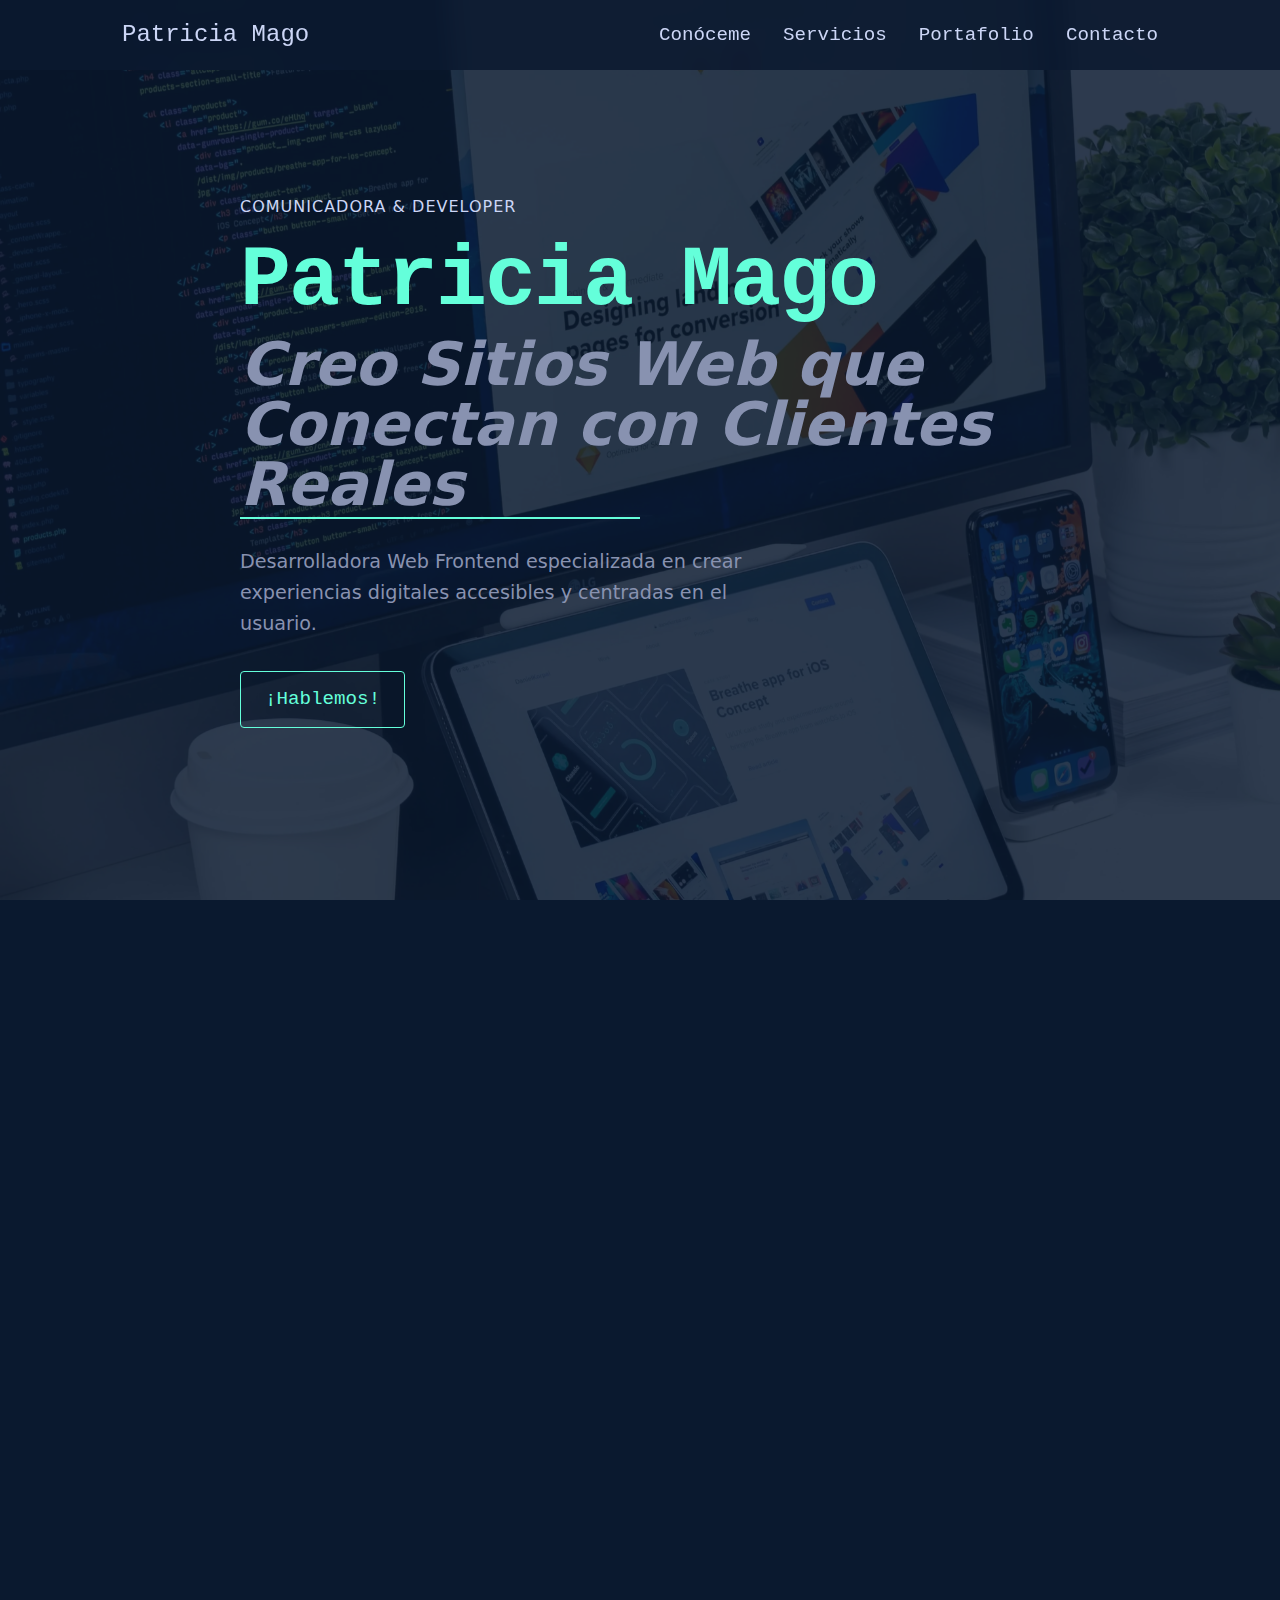
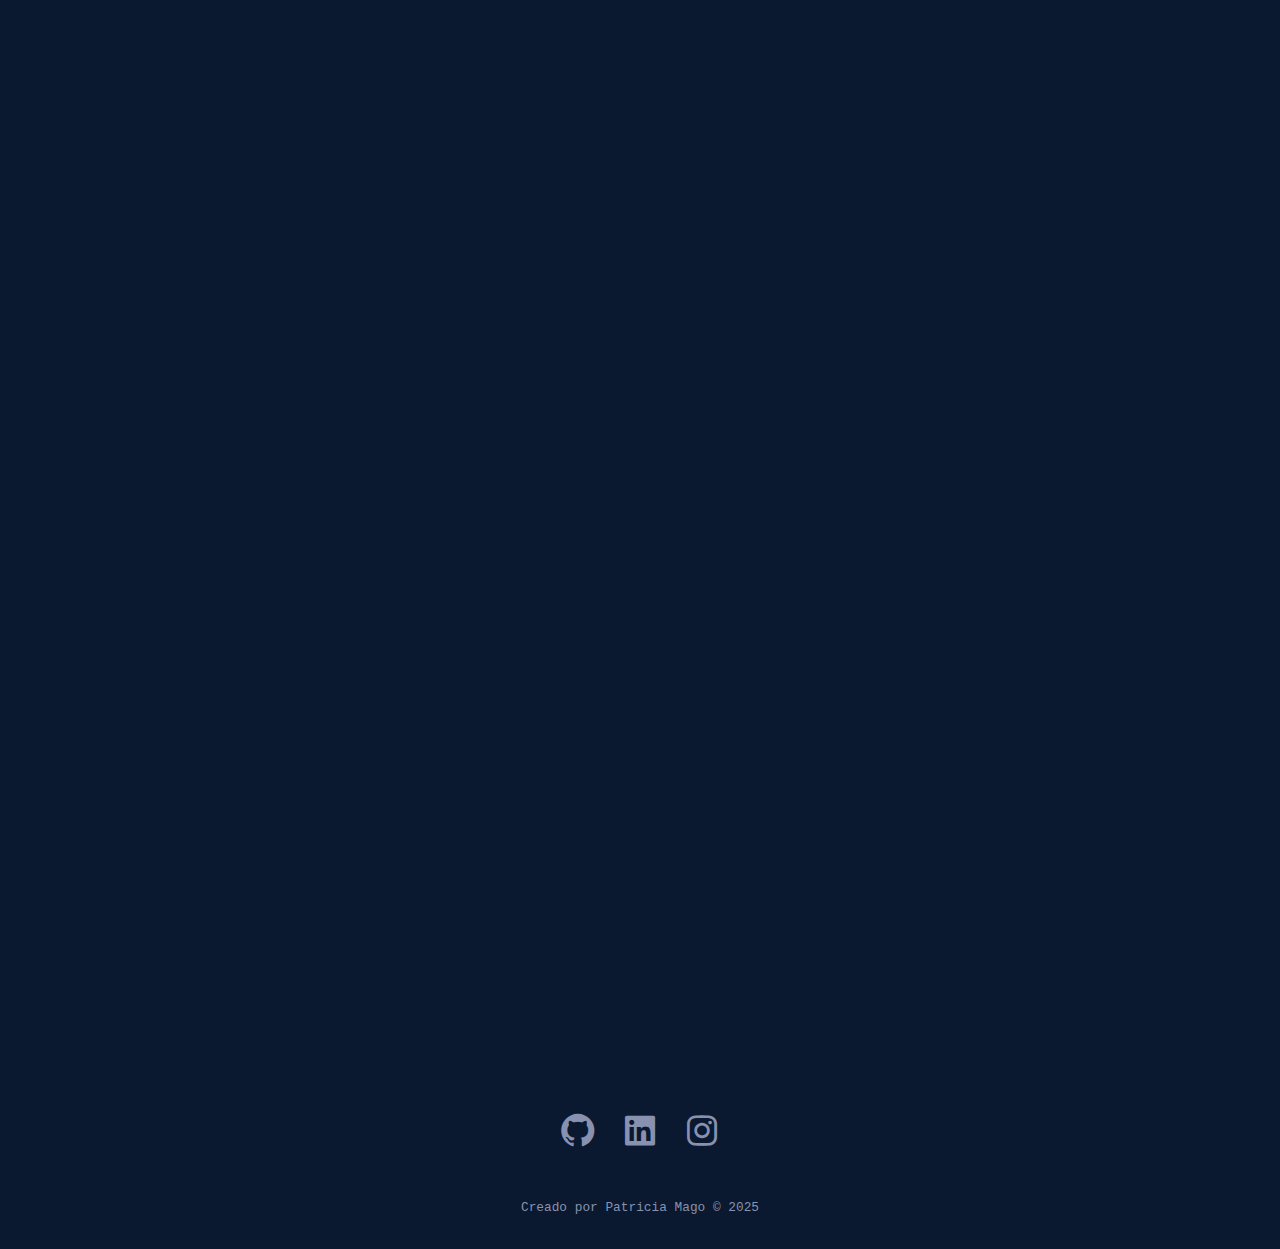
<file: index.html>
<!DOCTYPE html>
<html lang="es">
<head>
  <meta charset="UTF-8">
  <meta name="viewport" content="width=device-width, initial-scale=1.0">
  <title>Patricia Mago | Desarrolladora Frontend</title>
  <link rel="icon" href="./assets/Foto-Perfil-Patricia-Mago.jpg" type="image/x-icon">
  <link rel="stylesheet" href="./css/styles.css">
  <link href='https://unpkg.com/boxicons@2.1.4/css/boxicons.min.css' rel='stylesheet'>
</head>
<body>

  <header class="main-header">
      <nav class="navbar container">
        <a href="./index.html" class="logo">Patricia Mago</a>
        <ul class="nav-links">
          <li><a href="./about.html">Conóceme</a></li>
          <li><a href="#services">Servicios</a></li>
          <li><a href="#portfolio">Portafolio</a></li>
          <li><a href="#contact">Contacto</a></li>
        </ul>
        <div class="hamburger">
          <div class="line"></div>
          <div class="line"></div>
          <div class="line"></div>
          <div class="line"></div>
        </div>
      </nav>
  </header>

  <main>
    <section id="hero">
        <div class="container">
          <div class="hero-content">
            <p class="intro">Comunicadora & Developer</p>
            <h1>Patricia Mago</h1>
            <h2 class="subtitle">Creo Sitios Web que Conectan con Clientes Reales</h2>
            <p>Desarrolladora Web Frontend especializada en crear experiencias digitales accesibles y centradas en el usuario.</p>
            <a href="#contact" class="btn">¡Hablemos!</a>
          </div>
        </div>
    </section>

    <section id="services" class="container">
        <h2>Mis Servicios</h2>
        <div class="services-grid">
          <div class="service-card">
            <div class="card-inner">
              <div class="card-front">
                <div class="icon"><i class='bx bx-code-alt'></i></div>
                <h3>Desarrollo Web</h3>
                <p>Creación de sitios web responsivos y optimizados con HTML5, CSS3 y JavaScript.</p>
              </div>
              <div class="card-back code-bg">
                <p>Frontend moderno con enfoque en accesibilidad, rendimiento y buenas prácticas. <br> ¿Empezamos hoy?</p>
              </div>
            </div>
          </div>

          <div class="service-card">
            <div class="card-inner">
              <div class="card-front">
                <div class="icon"><i class='bx bx-pen'></i></div>
                <h3>Creación de Contenido</h3>
                <p>Contenido visual y textual para redes y sitios web alineado a la marca y audiencia.</p>
              </div>
              <div class="card-back design-bg">
                <p>Diseño gráfico, edición de video y redacción creativa con enfoque original y claro.</p>
              </div>
            </div>
          </div>
        </div>
    </section>

    <section id="portfolio" class="container">
        <h2>Mi Portafolio</h2>
        <div class="portfolio-grid">
          <div class="portfolio-item">
            <img src="./assets/proyectoUno.webp" alt="Imagen del Proyecto Uno">
            <div class="portfolio-content">
              <h3>LANDING PAGE</h3>
              <p>Landing page para evento deportivo con banners, sliders, video y CTA.<br>
                <br><strong>HTML | CSS | JavaScript | Responsive</strong></p>
              <div class="portfolio-links">
                <a href="https://elementalrace.netlify.app/" target="_blank">Ver Demo</a>
                <a href="https://github.com/patriciamagodev/elementalRaceProject" target="_blank">Código</a>
              </div>
            </div>
          </div>

          <div class="portfolio-item">
            <img src="./assets/proyectoDos.webp" alt="Imagen del Proyecto Dos">
            <div class="portfolio-content">
              <h3>WEBSITE BLOG</h3>
              <p>Blog con secciones como: sobre mí, noticias, posts y CTA.<br>
                <br><strong>HTML | CSS | Responsive</strong></p>
              <div class="portfolio-links">
                <a href="https://pmdevmaquetacioncss.netlify.app/" target="_blank">Ver Demo</a>
                <a href="https://github.com/patriciamagodev/practicaMaquetacionCSS" target="_blank">Código</a>
              </div>
            </div>
          </div>

          <div class="portfolio-item">
            <img src="./assets/proyectoTres.webp" alt="Imagen del Proyecto Tres">
            <div class="portfolio-content">
              <h3>E-BOOK</h3>
              <p>E-book "Cosas que debemos saber sobre HTML" con ejemplos prácticos.<br>
                <br><strong>Canva | MDN Web Docs</strong></p>
              <div class="portfolio-links">
                <a href="https://cutt.ly/0rulucjy" target="_blank">Descargar</a>
              </div>
            </div>
          </div>
        </div>
    </section>

    <section id="contact" class="container contact-container">
        <h2>Contacto</h2>
        <p>¿Tienes un proyecto o quieres saludar? ¡Envíame un mensaje!</p>
        <form id="contact-form" class="contact-form">
          <input type="hidden" name="access_key" value="117e8cf3-a00a-474a-a5dc-884524a52611">
          <input type="text" name="name" placeholder="Tu Nombre" required>
          <input type="email" name="email" placeholder="Tu Correo Electrónico" required>
          <textarea name="message" placeholder="Tu Mensaje" required></textarea>
          <button type="submit" class="btn" id="submit-btn">
            <span id="btn-text">Enviar Mensaje</span>
            <span id="btn-loader" style="display: none;"></span>
          </button>
          <p id="form-message" class="form-message"></p>
        </form>
    </section>
  </main>

  <footer class="main-footer">
      <div class="container">
        <div class="social-links">
          <a href="https://github.com/patriciamagodev" target="_blank" aria-label="GitHub"><i class='bx bxl-github'></i></a>
          <a href="https://www.linkedin.com/in/patriciamago/" target="_blank" aria-label="LinkedIn"><i class='bx bxl-linkedin-square'></i></a>
          <a href="https://www.instagram.com/patriciamdev/" target="_blank" aria-label="Instagram"><i class='bx bxl-instagram'></i></a>
        </div>
        <p>Creado por Patricia Mago &copy; 2025</p>
      </div>
  </footer>

<script src="./script.js" defer></script>
</body>
</html>
</file>
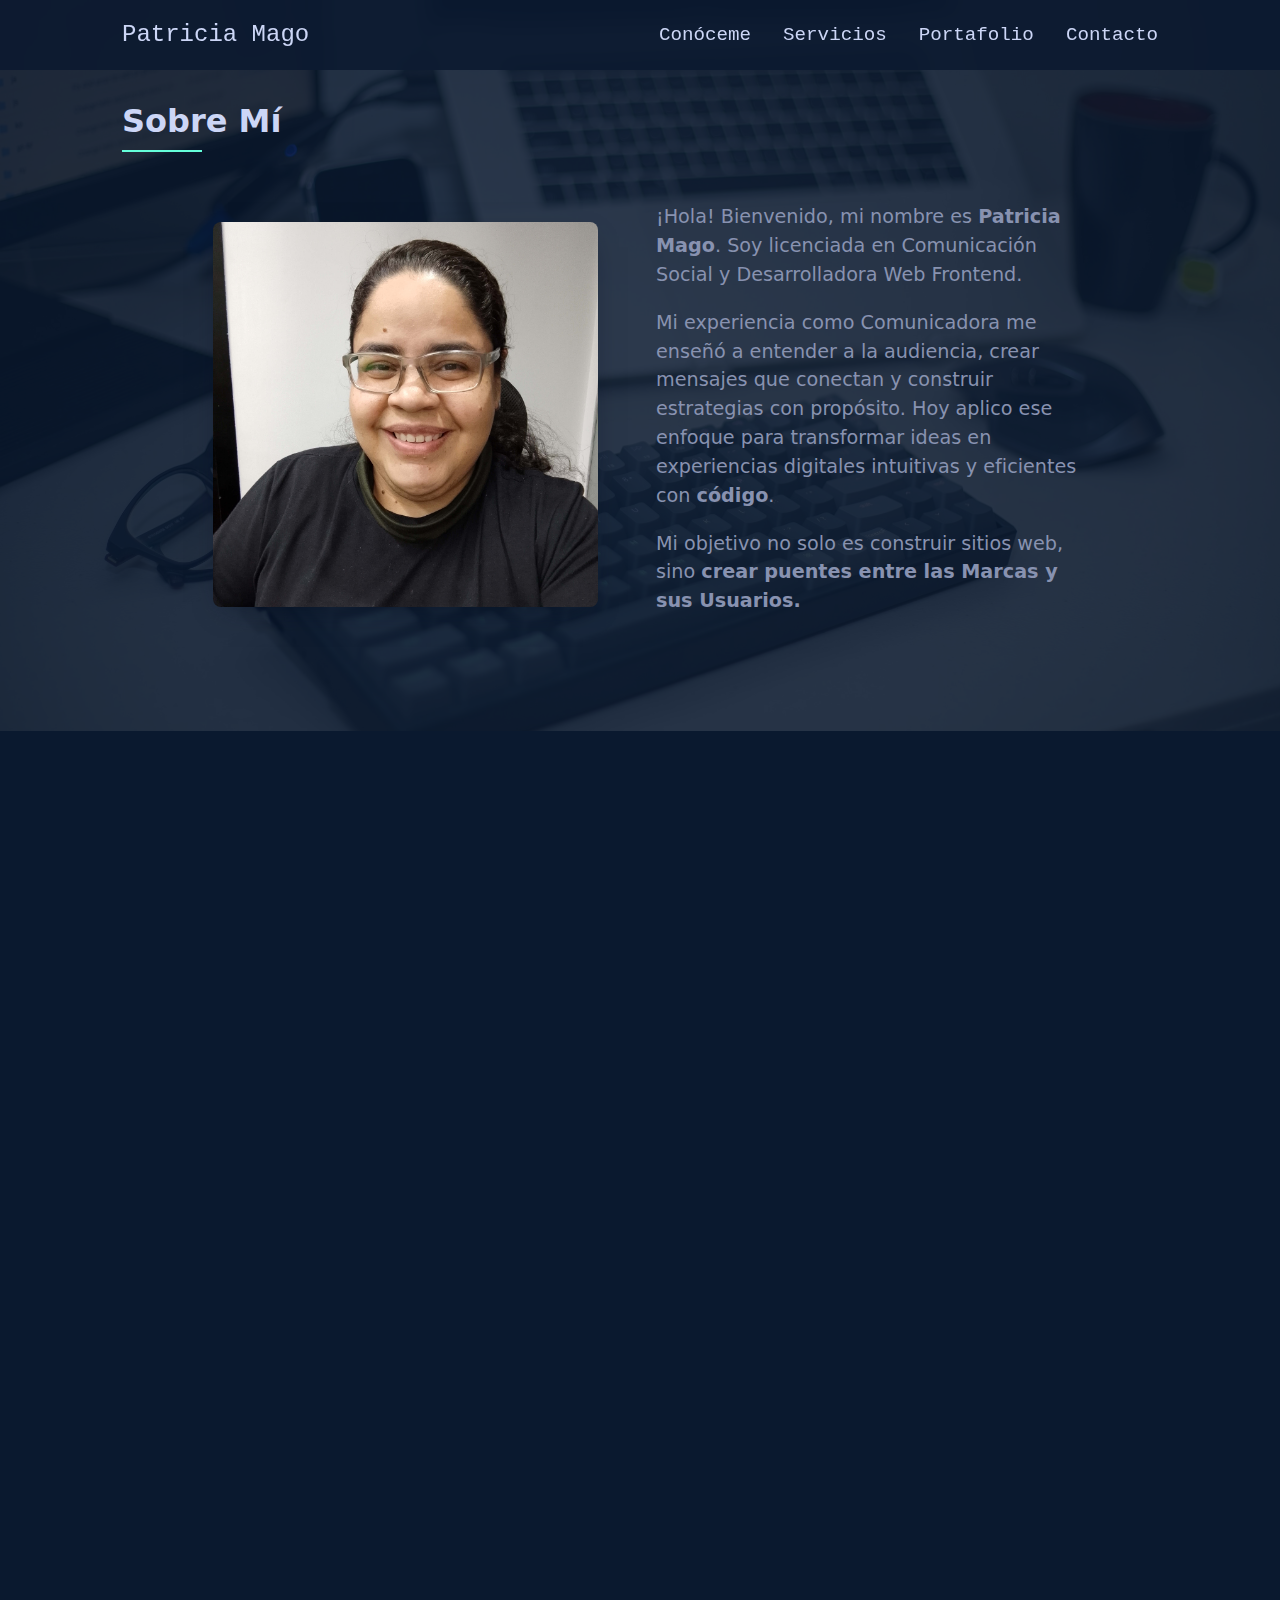
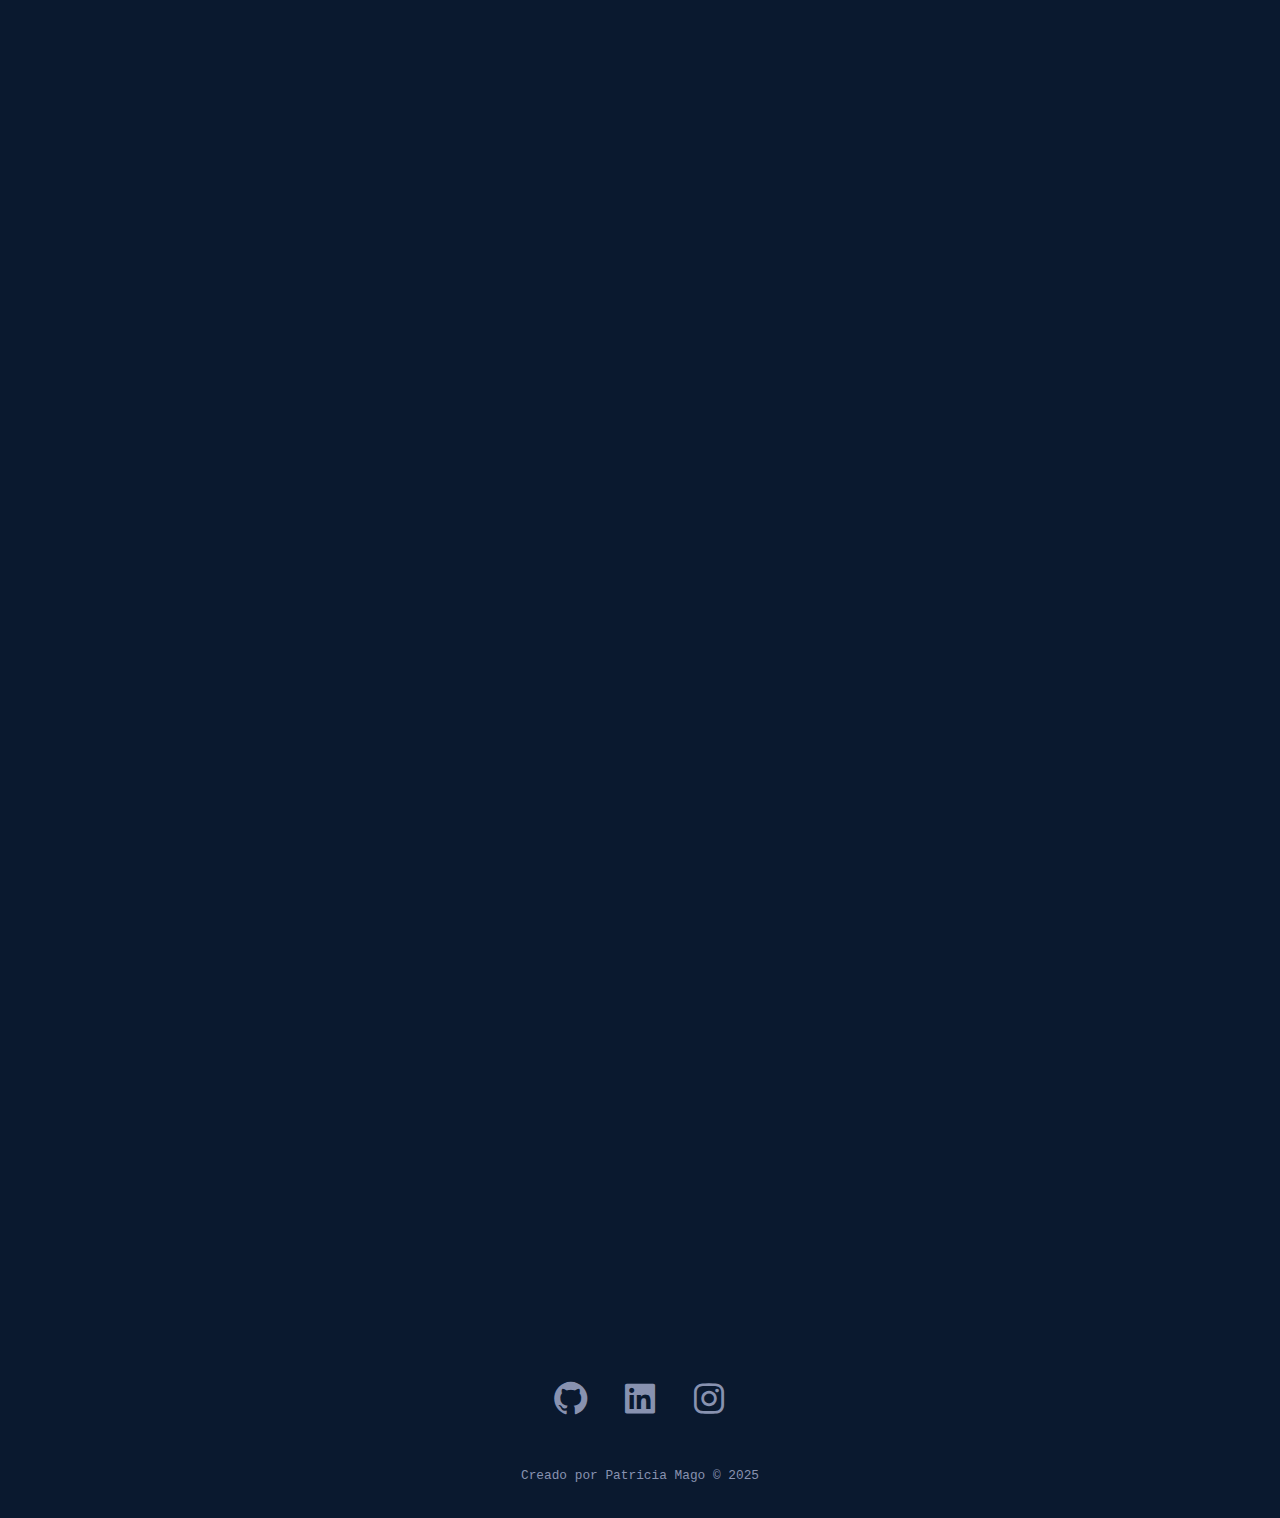
<file: about.html>
<!DOCTYPE html>
<html lang="es">
<head>
    <meta charset="UTF-8" />
    <meta name="viewport" content="width=device-width, initial-scale=1.0" />
    <title>Conóceme | Patricia Mago</title>
    <link rel="icon" href="./assets/Foto-Perfil-Patricia-Mago.jpg" type="image/x-icon" />
    <link rel="stylesheet" href="./css/styles.css" />
    <link href="https://unpkg.com/boxicons@2.1.4/css/boxicons.min.css" rel="stylesheet" />
</head>
<body>
    
    <header class="main-header">
        <nav class="navbar container">
            <a href="./index.html" class="logo">Patricia Mago</a>
            <ul class="nav-links">
                <li><a href="./about.html" class="active">Conóceme</a></li>
                <li><a href="./index.html#services">Servicios</a></li>
                <li><a href="./index.html#portfolio">Portafolio</a></li>
                <li><a href="./index.html#contact">Contacto</a></li>
            </ul>
            <div class="hamburger">
                <div class="line"></div>
                <div class="line"></div>
                <div class="line"></div>
                <div class="line"></div>
            </div>
        </nav>
    </header>

    <main>
        <section id="about">
            <div class="container">
                <h2 class="section-title">Sobre Mí</h2>
                <div class="about-grid">
                    <div class="about-image">
                        <img src="./assets/Foto-Perfil-Patricia-Mago.jpg" alt="Patricia Mago" loading="lazy" />
                    </div>
                    <div class="about-text">
                        <p>¡Hola! Bienvenido, mi nombre es <strong>Patricia Mago</strong>. Soy licenciada en Comunicación Social y Desarrolladora Web Frontend.</p>
                        <p>Mi experiencia como Comunicadora me enseñó a entender a la audiencia, crear mensajes que conectan y construir estrategias con propósito. Hoy aplico ese enfoque para transformar ideas en experiencias digitales intuitivas y eficientes con <strong>código</strong>.</p>
                        <p>Mi objetivo no solo es construir sitios web, sino <strong>crear puentes entre las Marcas y sus Usuarios.</strong></p>
                    </div>
                </div>
            </div>
        </section>

        <section id="trayectoria" class="container">
            <h2 class="section-title">Mi Trayectoria</h2>
            <div class="timeline">
                <div class="timeline-item">
                    <div class="timeline-content">
                        <span class="timeline-year">2024 - Presente</span>
                        <h3>Desarrolladora Web Frontend</h3>
                        <p>Formación autodidacta en desarrollo web (HTML, CSS, JavaScript, Git). Creo experiencias responsivas aplicando buenas prácticas de diseño y código.</p>
                    </div>
                </div>

                <div class="timeline-item">
                    <div class="timeline-content">
                        <span class="timeline-year">2023 - Presente</span>
                        <h3>Diseñadora Web Freelance</h3>
                        <p>Diseño y desarrollo de sitios web corporativos y tiendas online con WordPress, WooCommerce y herramientas de gestión de hosting, identidad visual y capacitación al cliente.</p>
                    </div>
                </div>

                <div class="timeline-item">
                    <div class="timeline-content">
                        <span class="timeline-year">2020 - Presente</span>
                        <h3>Gestión de Contenido y Redes Sociales</h3>
                        <p>Creación de contenido visual, copywriting, planificación y atención al cliente digital. Uso de herramientas como Canva, CapCut, Notion y Google Sheets.</p>
                    </div>
                </div>

                <div class="timeline-item">
                    <div class="timeline-content">
                        <span class="timeline-year">2016</span>
                        <h3>Licenciatura en Comunicación Social</h3>
                        <p>Formación en estrategias comunicacionales, identidad de marca, medios digitales y gestión de crisis en organizaciones.</p>
                    </div>
                </div>
            </div>
        </section>

        <section id="skills" class="container">
            <h2 class="section-title">Habilidades</h2>
            <div class="skills-grid">
                <div class="skill-category">
                <h3>Habilidades Técnicas</h3>
                <ul>
                    <li>HTML5 / CSS3</li>
                    <li>JavaScript (básico)</li>
                    <li>Diseño Responsivo</li>
                    <li>Git / GitHub</li>
                    <li>Canva / Figma</li>
                </ul>
                </div>
                <div class="skill-category">
                <h3>Habilidades Blandas</h3>
                <ul>
                    <li>Comunicación efectiva</li>
                    <li>Organización y planificación</li>
                    <li>Resolución de problemas</li>
                    <li>Empatía y orientación al cliente</li>
                    <li>Aprendizaje continuo</li>
                </ul>
                </div>
            </div>
        </section>

        <section id="cta-contact" class="cta-container">
            <div class="cta-banner">
                <p>Si quieres transformar tus ideas <br> en una Experiencia Web que Conecte con tu audiencia</p>
                <a href="./index.html#contact" class="btn">¡Hablemos!</a>
            </div>
        </section>
    </main>

    <footer class="main-footer">
        <div class="container">
            <div class="social-links">
                <a href="https://github.com/patriciamagodev" target="_blank" rel="noopener noreferrer" aria-label="GitHub">
                <i class='bx bxl-github'></i>
                </a>
                <a href="https://www.linkedin.com/in/patriciamago/" target="_blank" rel="noopener noreferrer" aria-label="LinkedIn">
                <i class='bx bxl-linkedin-square'></i>
                </a>
                <a href="https://www.instagram.com/patriciamdev/" target="_blank" rel="noopener noreferrer" aria-label="Instagram">
                <i class='bx bxl-instagram'></i>
                </a>
            </div>
            <p>Creado por Patricia Mago &copy; 2025</p>
        </div>
    </footer>

<script src="./script.js" defer></script>
</body>
</html>
</file>
<file: css/styles.css>
/* ========== VARIABLES Y RESET ========== */
:root {
  --color-primario: #0a192f;
  --color-secundario: #112240;
  --color-texto-principal: #ccd6f6;
  --color-texto-secundario: #8892b0;
  --color-acento: #64ffda;
  --fuente-principal: 'SF Mono', 'Fira Code', 'Fira Mono', 'Roboto Mono', monospace;
  --fuente-secundaria: 'Calibre', 'Inter', 'San Francisco', 'SF Pro Text', -apple-system, system-ui, sans-serif;
}
* {
  margin: 0;
  padding: 0;
  box-sizing: border-box;
}
html {
  scroll-behavior: smooth;
}
body {
  font-family: var(--fuente-secundaria);
  background-color: var(--color-primario);
  color: var(--color-texto-principal);
  line-height: 1.6;
  font-size: 1.2rem;
}
/* ========== UTILIDADES ========== */
.container {
  max-width: 1100px;
  margin: 0 auto;
  padding: 0 2rem;
}
h1, h2, h3 {
  font-family: var(--fuente-secundaria);
  color: var(--color-texto-principal);
  font-weight: 600;
}
h2 {
  font-size: 2rem;
  margin-bottom: 1rem;
  position: relative;
  display: inline-block;
}
h2::after {
  content: '';
  position: absolute;
  bottom: -5px;
  left: 0;
  width: 50%;
  height: 2px;
  background-color: var(--color-acento);
}
section {
  padding: 6rem 0;
  opacity: 0;
  transform: translateY(20px);
  transition: opacity 0.6s ease-out, transform 0.6s ease-out;
}
section.visible {
  opacity: 1;
  transform: translateY(0);
}
.btn {
  display: inline-block;
  padding: 0.75rem 1.5rem;
  border: 1px solid var(--color-acento);
  border-radius: 4px;
  color: var(--color-acento);
  background-color: transparent;
  text-decoration: none;
  font-family: var(--fuente-principal);
  transition: background-color 0.3s ease, color 0.3s ease;
}
.btn:hover {
  background-color: rgba(100, 255, 218, 0.3);
}
/* ========== HEADER ========== */
.main-header {
  position: fixed;
  top: 0;
  left: 0;
  width: 100%;
  z-index: 1000;
  background-color: rgba(10, 25, 47, 0.85);
  backdrop-filter: blur(10px);
  transition: top 0.3s;
}
.navbar {
  display: flex;
  justify-content: space-between;
  align-items: center;
  height: 70px;
}
.navbar .logo {
  font-family: var(--fuente-principal);
  font-size: 1.5rem;
  color: var(--color-texto-principal);
  text-decoration: none;
}
.navbar .nav-links {
  display: flex;
  list-style: none;
}
.navbar .nav-links li {
  margin-left: 2rem;
}
.navbar .nav-links a {
  color: var(--color-texto-principal);
  text-decoration: none;
  font-family: var(--fuente-principal);
  transition: color 0.3s ease;
}
.navbar .nav-links a:hover {
  color: var(--color-acento);
}
.hamburger {
  display: none;
  cursor: pointer;
  z-index: 1001;
}
.hamburger .line {
  width: 25px;
  height: 2px;
  background-color: var(--color-acento);
  margin: 5px;
  transition: all 0.3s ease;
}
/* ========== HERO SECTION ========== */
#hero {
  min-height: 100vh;
  display: flex;
  align-items: center;
  padding-top: 70px;
  position: relative;
  overflow: hidden;
}
#hero::before {
  content: "";
  position: absolute;
  inset: 0;
  background-image: url("../assets/heroUnsplash.webp");
  background-size: cover;
  background-position: center;
  opacity: 0.15;
  z-index: 0;
}
.hero-content {
  position: relative;
  z-index: 1;
  max-width: 800px;
  margin-top: 3rem;
}
.hero-content .intro {
  margin-bottom: 1rem;
  font-size: 1rem;
  letter-spacing: 1px;
  text-transform: uppercase;
  color: var(--color-texto-principal);
}
.hero-content h1 {
  color: var(--color-acento);
  font-family: var(--fuente-principal);
  font-size: clamp(39px, 8vw, 85px);
  margin-bottom: 0.3rem;
  line-height: 1.1;
  letter-spacing: -2px;
}
.hero-content .subtitle {
  font-size: clamp(32px, 8vw, 60px);
  color: var(--color-texto-secundario);
  margin-bottom: 2.1rem;
  line-height: 1;
  font-style: italic;
}
.hero-content p {
  max-width: 540px;
  color: var(--color-texto-secundario);
  margin-bottom: 2rem;
  font-weight: 500;
  font-size: 1.2rem;
}
/* ========== SERVICIOS ========== */
#services {
  margin-top: 3rem;
}
.services-grid {
  display: grid;
  grid-template-columns: repeat(auto-fit, minmax(280px, 1fr));
  gap: 1.5rem;
  margin-top: 3rem;
}
.service-card {
  perspective: 1000px;
  height: 320px;
  padding: 1rem;
  border-radius: 4px;
  background-color: var(--color-acento);
  box-shadow: 0 10px 30px -15px rgba(2,12,27,0.7);
  transition: transform 0.3s ease, box-shadow 0.3s ease;
}
.card-inner {
  position: relative;
  width: 100%;
  height: 100%;
  transform-style: preserve-3d;
  transition: transform 0.4s ease-out;
}
.service-card:hover .card-inner {
  transform: rotateY(180deg);
}
.card-front,
.card-back {
  position: absolute;
  inset: 0;
  padding: 2rem;
  border-radius: 4px;
  backface-visibility: hidden;
  background-color: var(--color-secundario);
  display: flex;
  flex-direction: column;
  justify-content: center;
  align-items: center;
}
.card-front .icon {
  font-size: 3.5rem;
  color: var(--color-acento);
  margin-bottom: 0.1rem;
  padding: 0;
}
.card-front h3 {
  font-size: 1.4rem;
  margin-bottom: 0.5rem;
  font-weight: 700;
}
.card-front p {
  color: var(--color-texto-secundario);
  text-align: center;
  font-weight: 500;
  font-size: 1.2rem;
}
.card-front {
  z-index: 2;
}
.card-back {
  transform: rotateY(180deg);
  text-align: center;
  color: var(--color-texto-principal);
  font-size: 1.2rem;
  font-weight: 500;
}
.card-back.code-bg,
.card-back.design-bg {
  background-size: cover;
  background-position: center;
  background-repeat: no-repeat;
}
.card-back.code-bg {
  background-image: url('../assets/servicesDeveloper.webp');
}
.card-back.design-bg {
  background-image: url('../assets/servicesCreator.webp');
}
.card-back::before {
  content: '';
  position: absolute;
  inset: 0;
  background-color: rgba(10, 25, 47, 0.8);
  border-radius: 4px;
  z-index: 0;
}
.card-back > * {
  position: relative;
  z-index: 1;
}
/* ========== PORTAFOLIO ========== */
#portfolio {
  margin-top: 3rem;
}
.portfolio-grid {
  display: grid;
  grid-template-columns: repeat(auto-fit, minmax(320px, 1fr));
  gap: 2rem;
  margin-top: 3rem;
}
.portfolio-item {
  background: var(--color-secundario);
  border-radius: 4px;
  overflow: hidden;
  box-shadow: 0 10px 30px -15px rgba(2,12,27,0.7);
  transition: transform 0.3s ease;
}
.portfolio-item:hover {
  transform: translateY(-10px);
}
.portfolio-item img {
  width: 100%;
  height: 220px;
  object-fit: cover;
  display: block;
}
.portfolio-content {
  padding: 1.5rem;
}
.portfolio-content h3 {
  font-size: 1.3rem;
  margin-bottom: 0.5rem;
}
.portfolio-content p {
  color: var(--color-texto-secundario);
  margin-bottom: 1rem;
}
.portfolio-links a {
  color: var(--color-acento);
  text-decoration: none;
  font-family: var(--fuente-principal);
  padding-right: 2rem;
}
.portfolio-links a:hover {
  text-decoration: underline;
}
/* ========== CONTACTO ========== */
.contact-container {
  max-width: 800px;
  text-align: center;
}
#contact {
    margin-top: 3rem;
}
#contact p {
  color: var(--color-texto-secundario);
  margin-bottom: 2rem;
}
.contact-form {
  display: flex;
  flex-direction: column;
  gap: 1rem;
}
.contact-form input,
.contact-form textarea {
  width: 100%;
  padding: 0.8rem;
  background-color: var(--color-secundario);
  border: 1px solid var(--color-texto-secundario);
  border-radius: 4px;
  color: var(--color-texto-principal);
  font-family: var(--fuente-secundaria);
}
.contact-form input:focus,
.contact-form textarea:focus {
  outline: none;
  border-color: var(--color-acento);
}
.contact-form textarea {
  resize: vertical;
  min-height: 150px;
}
.contact-form .btn {
  margin: 1rem auto 0;
  width: fit-content;
  cursor: pointer;
}
.form-message {
  margin-top: 1rem;
  color: var(--color-acento);
  opacity: 0;
  transition: opacity 0.3s ease;
}
.form-message.visible {
  opacity: 1;
}
#btn-loader {
  display: inline-block;
  width: 16px;
  height: 16px;
  border: 2px solid var(--color-acento);
  border-top: 2px solid transparent;
  border-radius: 50%;
  animation: spin 0.6s linear infinite;
  vertical-align: middle;
}
@keyframes spin {
  to {
    transform: rotate(360deg);
  }
}
/* ========== FOOTER ========== */
.main-footer {
  padding: 2rem 0;
  text-align: center;
}
.main-footer .social-links a {
  color: var(--color-texto-secundario);
  margin: 0 0.5rem;
  font-size: 2.5rem;
  transition: color 0.3s ease;
  text-decoration: none;
}
.main-footer .social-links a:hover {
  color: var(--color-acento);
}
.main-footer p {
  margin-top: 2rem;
  color: var(--color-texto-secundario);
  font-family: var(--fuente-principal);
  font-size: 0.8rem;
}

/* ========== RESPONSIVE INDEX ========== */
@media (max-width: 768px) {
  .navbar .nav-links {
    position: fixed;
    top: 0;
    right: -100%;
    width: 70%;
    max-width: 300px;
    height: 100vh;
    background-color: var(--color-secundario);
    flex-direction: column;
    justify-content: center;
    align-items: center;
    transition: right 0.4s ease-in-out;
    box-shadow: -10px 0 30px -15px rgba(2,12,27,0.7);
  }
  .navbar .nav-links.active {
    right: 0;
  }
  .navbar .nav-links li {
    margin: 2rem 0;
  }
  .hamburger {
    display: block;
  }
  .hamburger.active .line:nth-child(1) {
    transform: rotate(-45deg) translate(-5px, 6px);
  }
  .hamburger.active .line:nth-child(2) {
    opacity: 0;
  }
  .hamburger.active .line:nth-child(3) {
    transform: rotate(45deg) translate(-5px, -6px);
  }
  section {
    padding: 4rem 0;
  }
  h2 {
    font-size: 1.8rem;
  }
  .hero-content {
    margin-top: 2rem;
  }
  .hero-content .intro {
    letter-spacing: -0.5px;
  }
  .hero-content .subtitle {
    font-size: 1.5rem;
    margin-bottom: 1.5rem;
  }
  .hero-content p {
    margin-bottom: 1rem;
    font-size: 1rem;
    line-height: 1.5rem;
  }
  .card-front h3 {
    font-size: 1.2rem;
    text-align: center;
  }
  .card-front p {
    /*font-size: 1rem;*/
    line-height: 1.5rem;
  }
}


/* ========== ABOUT SECTION ========== */
#about {
  position: relative;
  width: 100%;
  padding: 6rem 0;
  z-index: 1;
  overflow: hidden;
  isolation: isolate;
}
#about::before {
  content: '';
  position: absolute;
  inset: 0;
  background-image: url('../assets/jainath-ponnala-JhRCdTfRy8g-unsplash.jpg');
  background-size: cover;
  background-position: center;
  opacity: 0.15;
  z-index: -1;
}
.about-grid {
  display: grid;
  grid-template-columns: repeat(auto-fit, minmax(320px, 1fr));
  gap: 2rem;
  align-items: center;
  justify-items: center;
  margin-top: 2.5rem;
  padding: 0rem 4rem;
}
.about-image img {
  width: 100%;
  max-width: 385px;
  border-radius: 8px;
  object-fit: cover;
  box-shadow: 0 10px 30px -15px rgba(2, 12, 27, 0.7);
}
.about-text p {
  color: var(--color-texto-secundario);
  margin-bottom: 1.2rem;
  font-size: 1.2rem;
  font-weight: 500;
  text-align: left;
  line-height: 1.5;
}
/* ========== TIMELINE / TRAYECTORIA ========== */
#trayectoria {
  margin: 4.5rem auto;
}
.timeline .timeline-item{
  margin: 3rem 4rem;
  padding: 2rem;
  background-color: var(--color-secundario);
}
.timeline-content .timeline-year {
  font-size: 1.1rem;
  font-weight: bold;
  color: var(--color-texto-principal);
}
.timeline-content h3 {
  font-size: 1.5rem;
  font-weight: bold;
  color: var(--color-acento);
  
}
/* ========== SKILLS / HABILIDADES ========== */
#skills {
  margin: 5rem auto;
}
.skills-grid {
  display: grid;
  grid-template-columns: repeat(auto-fit, minmax(260px, 1fr));
  margin: 3rem 4rem;
  padding: 3rem 0rem;
  align-items: center;
  justify-items: center;
  background-color: var(--color-secundario);
}
.skill-category h3 {
  font-size: 1.5rem;
  color: var(--color-acento);
  margin-bottom: 1rem;
  font-family: var(--fuente-principal);
}
.skill-category ul {
  list-style: none;
  padding-left: 0;
}
.skill-category li {
  margin-bottom: 0.75rem;
  color: var(--color-texto-secundario);
  font-weight: 500;
  padding-left: 1.2rem;
  position: relative;
}
.skill-category li::before {
  content: "▹";
  position: absolute;
  left: 0;
  color: var(--color-acento);
  font-size: 1rem;
  line-height: 1;
}
/* ========== CTA FINAL ========== */
.cta-container {
  text-align: center;
  background-color: var(--color-secundario);
  padding: 5rem 2rem;
  margin: 5rem 0rem;
  border-radius: 8px;
  box-shadow: 0 10px 30px -15px rgba(2, 12, 27, 0.7);
}
.cta-banner p {
  font-size: 1.3rem;
  margin: 2rem auto;
  color: var(--color-texto-secundario);
  max-width: 700px;
  font-weight: 500;
}

/* ========== RESPONSIVE ABOUT PAGE ========== */
@media (max-width: 768px) {
  .about-grid {
    padding: 0 1.5rem;
  }
  .about-text p {
    font-size: 1.05rem;
  }
  .timeline .timeline-item {
    margin: 2rem 1rem;
    padding: 1.5rem;
  }
  .skills-grid {
    margin: 2rem 1.5rem;
    padding: 2rem 0;
  }
  .cta-container {
    margin: 4rem 1rem;
    padding: 4rem 1.5rem;
  }
  .cta-banner p {
    font-size: 1.1rem;
  }
}

/* ========== RESPONSIVE INDEX & ABOUT MOBILE ========== */
@media (max-width: 480px) {
  .container {
    padding: 0 1rem;
  }

  h2 {
    font-size: 1.5rem;
  }

  .navbar .logo {
    font-size: 1.2rem;
  }

  .timeline .timeline-item {
    margin: 1.5rem 0.5rem;
    padding: 1.2rem;
  }

  .timeline-content h3 {
    font-size: 1.2rem;
  }

  .timeline-content .timeline-year {
    font-size: 1rem;
  }

  .skills-grid {
    grid-template-columns: 1fr;
    margin: 2rem 1rem;
  }

  .skill-category h3 {
    font-size: 1.3rem;
    text-align: center;
  }

  .skill-category li {
    font-size: 1rem;
  }

  .about-grid {
    grid-template-columns: 1fr;
    padding: 0 1rem;
  }

  .about-image img {
    max-width: 100%;
    height: auto;
  }

  .about-text p {
    font-size: 1rem;
    text-align: justify;
  }

  .cta-banner p {
    font-size: 1rem;
    margin: 1.5rem auto;
  }

  .btn {
    font-size: 1rem;
    padding: 0.6rem 1.2rem;
  }

  .main-footer p {
    font-size: 0.7rem;
  }

  .main-footer .social-links a {
    font-size: 2rem;
  }

  .portfolio-grid {
    grid-template-columns: 1fr;
    gap: 1.5rem;
  }

  .portfolio-content h3 {
    font-size: 1.1rem;
  }

  .portfolio-content p {
    font-size: 1rem;
  }
}
</file>
